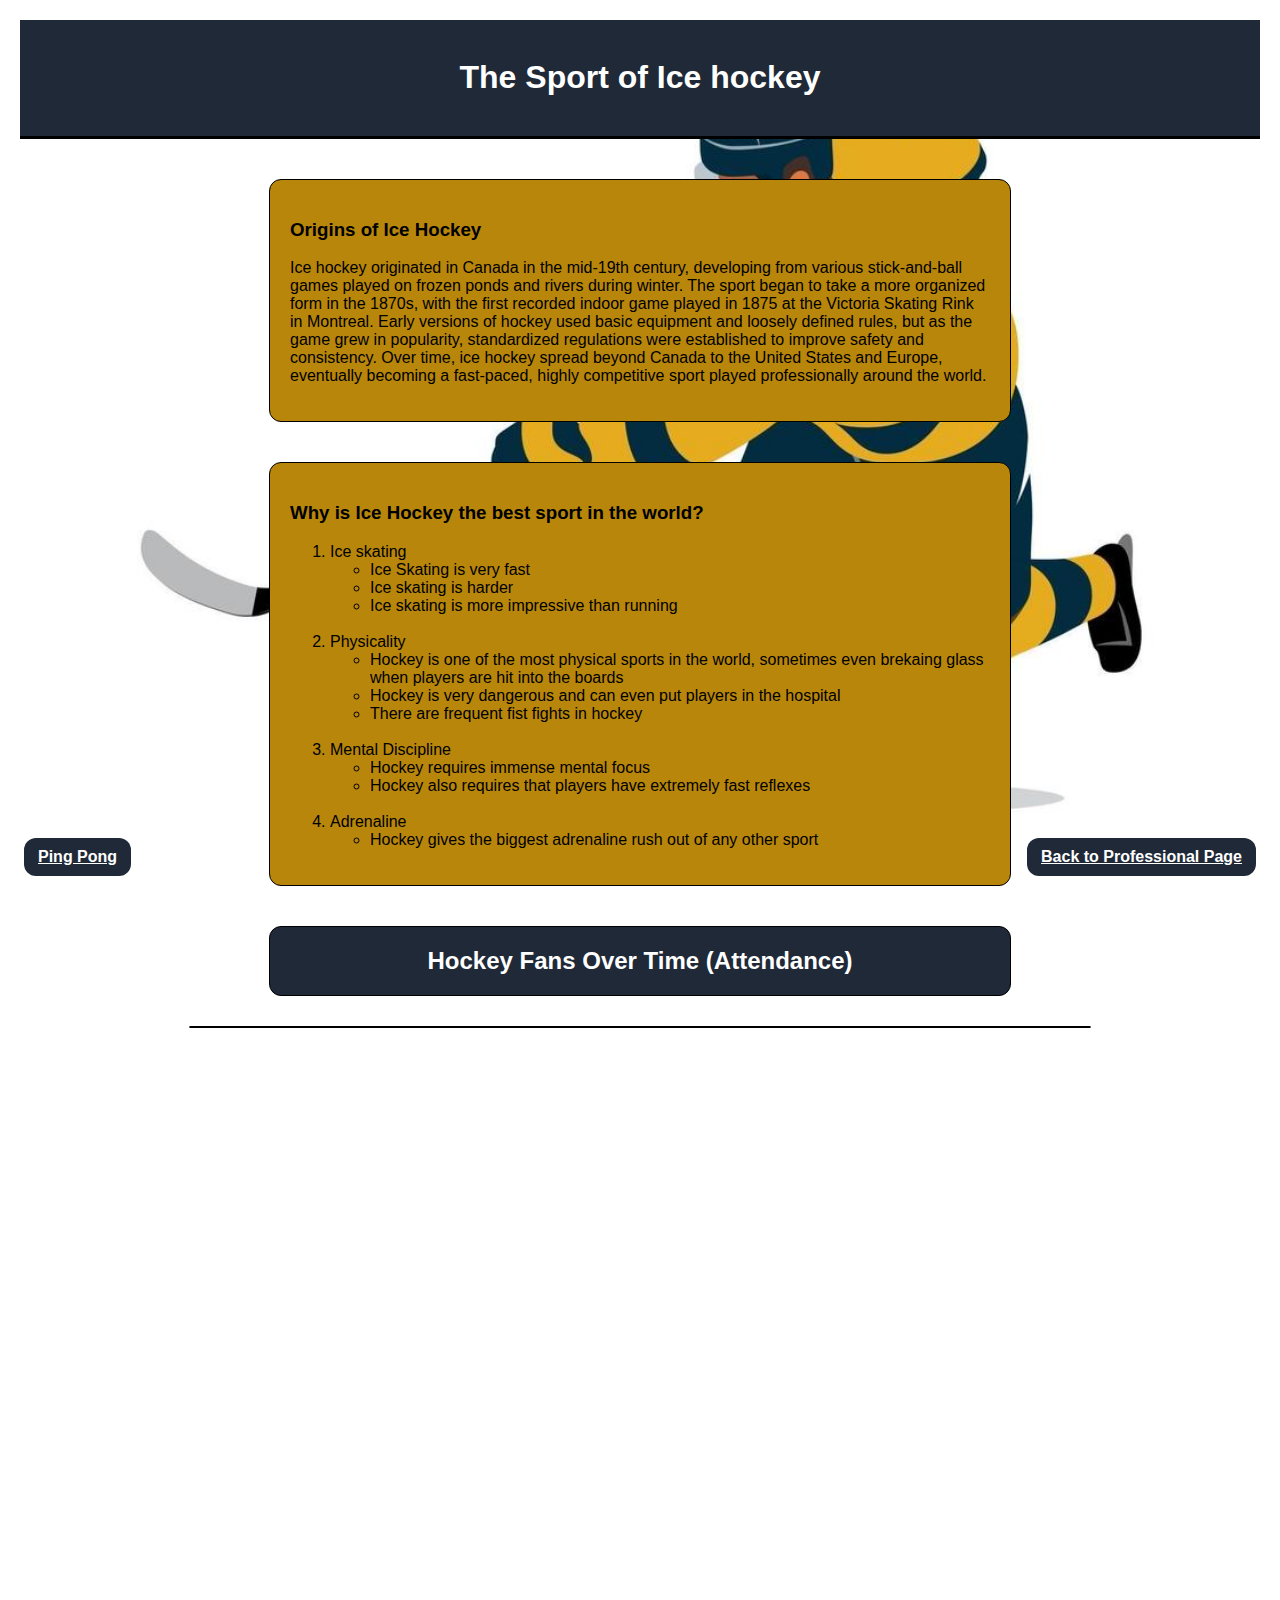
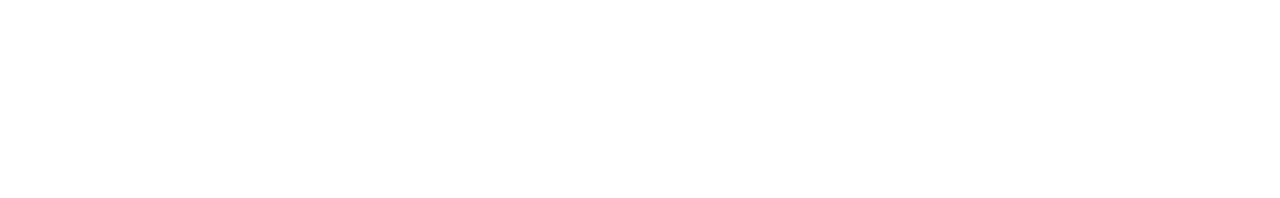
<file: index.html>
<!DOCTYPE html>
<html lang="en">
<head>
    <meta charset="UTF-8">
    <meta name="viewport" content="width=device-width, initial-scale=1.0">
    <title>Ice Hockey scratch page</title>
    <link rel="stylesheet" href="scratch.css">
    <link rel="stylesheet" href="index.html">

</head>

<body>
    <div class="topbar">
    <h1>The Sport of Ice hockey</h1>
    </div>


    <div class="textbox">
        <h3>Origins of Ice Hockey</h3>
    <p>
    Ice hockey originated in Canada in the mid-19th century,
     developing from various stick-and-ball games played on frozen
      ponds and rivers during winter. The sport began to take a more
       organized form in the 1870s, with the first recorded indoor game 
       played in 1875 at the Victoria Skating Rink in Montreal. Early versions
        of hockey used basic equipment and loosely defined rules, but as the
         game grew in popularity, standardized regulations were established
          to improve safety and consistency. Over time, ice hockey spread beyond
           Canada to the United States and Europe, eventually becoming a fast-paced,
            highly competitive sport played professionally around the world.
</p>
</div>

<div class="textbox">
    <h3>Why is Ice Hockey the best sport in the world?</h3>
    
    <ol>
        <li>Ice skating
        <ul>
            <li>Ice Skating is very fast</li>
            <li>Ice skating is harder</li>
            <li>Ice skating is more impressive than running</li>
        </ul>
        </li>
        <br>
        <li>Physicality
        <ul>
            <li>Hockey is one of the most physical sports in the world, sometimes even brekaing glass when players are hit into the boards</li>
            <li>Hockey is very dangerous and can even put players in the hospital</li>
            <li>There are frequent fist fights in hockey</li>
        </ul>
        </li>
        <br>
        <li>Mental Discipline
        <ul>
            <li>Hockey requires immense mental focus</li>
            <li>Hockey also requires that players have extremely fast reflexes</li>
        </ul>
        </li>
        <br>
        <li>Adrenaline
        <ul>
            <li>Hockey gives the biggest adrenaline rush out of any other sport</li>
        </ul>
        </li>
    </ol>
</div>


<h2 class="h2" id="tableau">Hockey Fans Over Time (Attendance)</h2>

<div class="tableauWrap">
  <div class="tableauPlaceholder" id="nhlAttendanceViz" style="position: relative;">
    <noscript>
      <a href="https://public.tableau.com/app/profile/aswin.narayanan/viz/NHLAttendanceFrom2000-2018/Dashboard1">
        View the visualization on Tableau Public
      </a>
    </noscript>

    <object class="tableauViz" style="display:none;">
      <param name="host_url" value="https%3A%2F%2Fpublic.tableau.com%2F" />
      <param name="site_root" value="" />
      <param name="name" value="NHLAttendanceFrom2000-2018/Dashboard1" />
      <param name="tabs" value="no" />
      <param name="toolbar" value="yes" />
      <param name="showVizHome" value="n" />
    </object>
  </div>
</div>

<script src="https://public.tableau.com/javascripts/api/viz_v1.js"></script>
<script>
  const divElement = document.getElementById("nhlAttendanceViz");
  const vizElement = divElement.getElementsByTagName("object")[0];
  vizElement.style.width = "100%";
  vizElement.style.height = "720px";
</script>



<a href="index.html" class="back-to-pro">Back to Professional Page</a>
</body>
</html>

<a href="pingpong.html" class="pong">Ping Pong</a>

<div class="video-container">
<iframe width="560" height="315" src="https://www.youtube.com/embed/T3e9LpLQTsA?si=QgE-Rl7tqwdgBDer"
 title="YouTube video player"
  frameborder="0"
   allow="accelerometer; autoplay; clipboard-write; encrypted-media; gyroscope; picture-in-picture; web-share"
    referrerpolicy="strict-origin-when-cross-origin"
     allowfullscreen>
    </iframe>

</body>
</html>
</file>
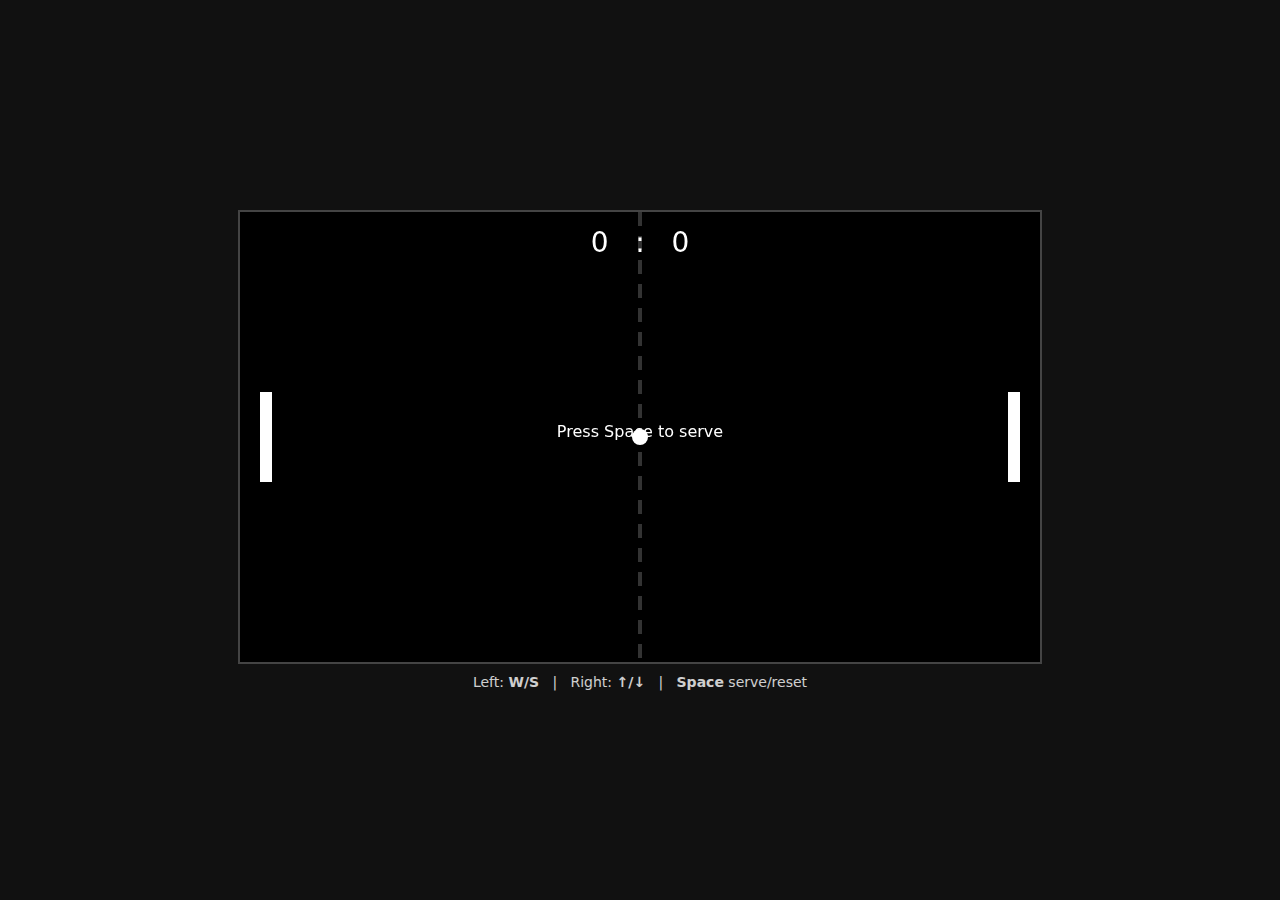
<file: pingpong.html>
<!doctype html>
<html lang="en">
<head>
  <meta charset="UTF-8" />
  <meta name="viewport" content="width=device-width, initial-scale=1.0"/>
  <title>Basic Pong</title>
  <style>
    body{
      margin:0;
      height:100vh;
      display:flex;
      align-items:center;
      justify-content:center;
      background:#111;
      color:#fff;
      font-family: system-ui, -apple-system, Segoe UI, Roboto, Arial, sans-serif;
      user-select:none;
    }
    #wrap{
      text-align:center;
    }
    canvas{
      background:#000;
      border:2px solid #444;
      display:block;
      margin:0 auto;
    }
    .hint{
      margin-top:10px;
      font-size:14px;
      opacity:.8;
    }
  </style>
</head>
<body>
  <div id="wrap">
    <canvas id="game" width="800" height="450"></canvas>
    <div class="hint">
      Left: <b>W/S</b> &nbsp; | &nbsp; Right: <b>↑/↓</b> &nbsp; | &nbsp; <b>Space</b> serve/reset
    </div>
  </div>

  <script>
    const canvas = document.getElementById("game");
    const ctx = canvas.getContext("2d");

    // Game constants (kept simple)
    const W = canvas.width;
    const H = canvas.height;

    const paddle = {
      w: 12,
      h: 90,
      speed: 420 // px/sec
    };

    const ballBaseSpeed = 340; // px/sec

    let left = { x: 20, y: (H - paddle.h) / 2, vy: 0, score: 0 };
    let right = { x: W - 20 - paddle.w, y: (H - paddle.h) / 2, vy: 0, score: 0 };
    let ball = { x: W/2, y: H/2, r: 8, vx: 0, vy: 0 };

    let keys = new Set();
    let lastTime = performance.now();
    let paused = true; // waits for Space to serve
    const winScore = 7;

    function clamp(v, min, max){ return Math.max(min, Math.min(max, v)); }

    function resetBall(servingToRight = true){
      ball.x = W / 2;
      ball.y = H / 2;

      // random slight angle so it’s not boring
      const angle = (Math.random() * 0.7 - 0.35); // -0.35..0.35 radians
      const dir = servingToRight ? 1 : -1;
      ball.vx = Math.cos(angle) * ballBaseSpeed * dir;
      ball.vy = Math.sin(angle) * ballBaseSpeed;
      paused = true;
    }

    function serve(){
      if (!paused) return;
      paused = false;
    }

    function resetMatch(){
      left.score = 0;
      right.score = 0;
      left.y = (H - paddle.h)/2;
      right.y = (H - paddle.h)/2;
      resetBall(Math.random() > 0.5);
    }

    function drawNet(){
      ctx.fillStyle = "#333";
      const dashH = 14;
      const gap = 10;
      for (let y = 0; y < H; y += dashH + gap){
        ctx.fillRect(W/2 - 2, y, 4, dashH);
      }
    }

    function draw(){
      // background
      ctx.clearRect(0, 0, W, H);

      // midline/net
      drawNet();

      // paddles
      ctx.fillStyle = "#fff";
      ctx.fillRect(left.x, left.y, paddle.w, paddle.h);
      ctx.fillRect(right.x, right.y, paddle.w, paddle.h);

      // ball
      ctx.beginPath();
      ctx.arc(ball.x, ball.y, ball.r, 0, Math.PI * 2);
      ctx.fill();

      // score
      ctx.fillStyle = "#fff";
      ctx.font = "28px system-ui, sans-serif";
      ctx.textAlign = "center";
      ctx.fillText(`${left.score}   :   ${right.score}`, W/2, 40);

      // messages
      ctx.font = "16px system-ui, sans-serif";
      if (left.score >= winScore || right.score >= winScore){
        const winner = left.score >= winScore ? "Left" : "Right";
        ctx.fillText(`${winner} wins! Press Space to restart`, W/2, H/2);
      } else if (paused){
        ctx.fillText("Press Space to serve", W/2, H/2);
      }
    }

    function collidePaddle(p, isLeft){
      // AABB collision between ball and paddle rect
      const bx = ball.x, by = ball.y, r = ball.r;
      const px = p.x, py = p.y, pw = paddle.w, ph = paddle.h;

      const hit =
        bx + r > px &&
        bx - r < px + pw &&
        by + r > py &&
        by - r < py + ph;

      if (!hit) return false;

      // Push ball out so it doesn't "stick"
      if (isLeft) ball.x = px + pw + r;
      else ball.x = px - r;

      // Reflect X velocity
      ball.vx *= -1;

      // Add "english" based on where it hits the paddle
      const center = py + ph/2;
      const offset = (by - center) / (ph/2); // -1..1
      ball.vy += offset * 220;

      // Very small speed-up so rallies don’t last forever
      ball.vx *= 1.03;
      ball.vy *= 1.03;

      return true;
    }

    function update(dt){
      // If match ended, wait for Space to restart
      if (left.score >= winScore || right.score >= winScore){
        paused = true;
        return;
      }

      // paddle input
      left.vy = 0;
      right.vy = 0;

      if (keys.has("KeyW")) left.vy = -paddle.speed;
      if (keys.has("KeyS")) left.vy = paddle.speed;
      if (keys.has("ArrowUp")) right.vy = -paddle.speed;
      if (keys.has("ArrowDown")) right.vy = paddle.speed;

      left.y = clamp(left.y + left.vy * dt, 0, H - paddle.h);
      right.y = clamp(right.y + right.vy * dt, 0, H - paddle.h);

      if (paused) return;

      // ball movement
      ball.x += ball.vx * dt;
      ball.y += ball.vy * dt;

      // top/bottom walls
      if (ball.y - ball.r < 0){
        ball.y = ball.r;
        ball.vy *= -1;
      }
      if (ball.y + ball.r > H){
        ball.y = H - ball.r;
        ball.vy *= -1;
      }

      // paddle collisions
      collidePaddle(left, true);
      collidePaddle(right, false);

      // scoring (ball exits left/right)
      if (ball.x + ball.r < 0){
        right.score++;
        resetBall(false); // serve toward left (loser) for variety
      }
      if (ball.x - ball.r > W){
        left.score++;
        resetBall(true);
      }
    }

    function loop(now){
      const dt = Math.min(0.033, (now - lastTime) / 1000); // cap dt
      lastTime = now;

      update(dt);
      draw();
      requestAnimationFrame(loop);
    }

    // Input
    window.addEventListener("keydown", (e) => {
      keys.add(e.code);

      if (e.code === "Space"){
        // If game ended, Space restarts match
        if (left.score >= winScore || right.score >= winScore){
          resetMatch();
          return;
        }
        // Otherwise serve if paused
        serve();
      }
    });

    window.addEventListener("keyup", (e) => keys.delete(e.code));

    // Start
    resetBall(true);
    requestAnimationFrame(loop);
  </script>
</body>
</html>
</file>
<file: scratch.css>
.textbox {
  background-color: darkgoldenrod;
  border: 1px solid #000;
  padding: 20px;
  border-radius: 12px;
  margin: 40px auto;
  max-width: 700px;
    font-family:'Gill Sans', 'Gill Sans MT', Calibri, 'Trebuchet MS', sans-serif;
}


.topbar {
  background-color: #1f2937;
  color: white;
  text-align: center;
  padding: 18px 24px;
  margin: 20px;
  border-bottom: 3px solid black;
  font-family:'Gill Sans', 'Gill Sans MT', Calibri, 'Trebuchet MS', sans-serif;
}

body {
  margin: 0;
  font-family:'Gill Sans', 'Gill Sans MT', Calibri, 'Trebuchet MS', sans-serif;

  background-image: url("background.jpg");
  background-size: cover;
  background-position: center;
  background-repeat: no-repeat;
  background-attachment: fixed;
  color: #000;
}

.back-to-pro {
  position: fixed;
  bottom: 24px;
  right: 24px;

  background-color: #1f2937;
  color: white;
  padding: 10px 14px;
  border-radius: 12px;
  font-weight: 600;
}

.back-to-pro:hover {
  background-color: #2563eb;
}

.tableauWrap {
  max-width: 900px;
  margin: 30px auto;
  border: 1px solid #000;
  border-radius: 12px;
  overflow: hidden;
  background: rgba(255, 255, 255, 0.85);
}

h2 {
    text-align: center;
    background-color: #1f2937;
    color: white;
  border: 1px solid #000;
  padding: 20px;
  border-radius: 12px;
  margin: 20px auto;
  max-width: 700px;
}

.pong {
  position: fixed;
  bottom: 24px;
  left: 24px;

  background-color: #1f2937;
  color: white;
  padding: 10px 14px;
  border-radius: 12px;
  font-weight: 600;
}

.pong:hover {
  background-color: #2563eb;
}

.video-container {
  position: relative;
  padding-bottom: 56.25%; /* 16:9 */
  height: 0;
  overflow: hidden;
  max-width: 800px;
  margin: 20px auto;
}

.video-container iframe {
  position: absolute;
 margin:20 auto;
  width: 100;
  height: 100;
}
</file>
